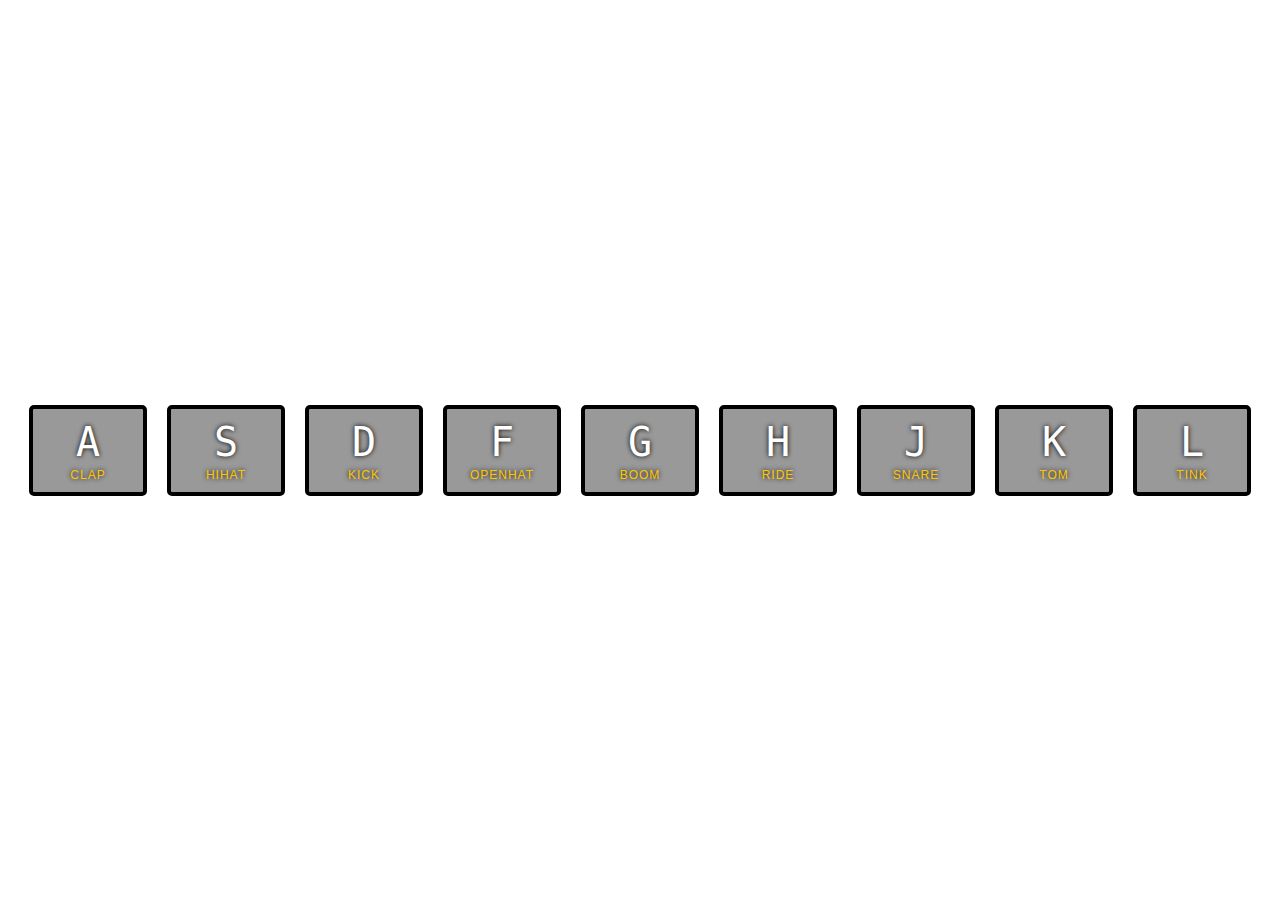
<file: game.html>
<!DOCTYPE html>
<html lang="en">
<meta charset="UTF-8">
<link type="text/css" rel="stylesheet" href="game.css"></link>
<source src="game.js"></source>
<body>
	<div id="color" text-align="center"></div>
</body>
<script>
  (function(i,s,o,g,r,a,m){i['GoogleAnalyticsObject']=r;i[r]=i[r]||function(){
  (i[r].q=i[r].q||[]).push(arguments)},i[r].l=1*new Date();a=s.createElement(o),
  m=s.getElementsByTagName(o)[0];a.async=1;a.src=g;m.parentNode.insertBefore(a,m)
  })(window,document,'script','https://www.google-analytics.com/analytics.js','ga');

  ga('create', 'UA-84027227-1', 'auto');
  ga('send', 'pageview');

</script>
  <div class="keys">
    <div data-key="65" class="key">
      <kbd>A</kbd>
      <span class="sound">clap</span>
    </div>
    <div data-key="83" class="key">
      <kbd>S</kbd>
      <span class="sound">hihat</span>
    </div>
    <div data-key="68" class="key">
      <kbd>D</kbd>
      <span class="sound">kick</span>
    </div>
    <div data-key="70" class="key">
      <kbd>F</kbd>
      <span class="sound">openhat</span>
    </div>
    <div data-key="71" class="key">
      <kbd>G</kbd>
      <span class="sound">boom</span>
    </div>
    <div data-key="72" class="key">
      <kbd>H</kbd>
      <span class="sound">ride</span>
    </div>
    <div data-key="74" class="key">
      <kbd>J</kbd>
      <span class="sound">snare</span>
    </div>
    <div data-key="75" class="key">
      <kbd>K</kbd>
      <span class="sound">tom</span>
    </div>
    <div data-key="76" class="key">
      <kbd>L</kbd>
      <span class="sound">tink</span>
    </div>
  </div>


<audio data-key="65" src="../sounds/clap.wav"></audio>
<audio data-key="83" src="../sounds/hihat.wav"></audio>
<audio data-key="68" src="../sounds/kick.wav"></audio>
<audio data-key="70" src="../sounds/openhat.wav"></audio>
<audio data-key="71" src="../sounds/boom.wav"></audio>
<audio data-key="72" src="../sounds/ride.wav"></audio>
<audio data-key="74" src="../sounds/snare.wav"></audio>
<audio data-key="75" src="../sounds/tom.wav"></audio>
<audio data-key="76" src="../sounds/tink.wav"></audio>
<script>

function playSound(e){
const audio = document.querySelector(`audio[data-key="${e.keyCode}"]`);
const key = document.querySelector(`.key[data-key="${e.keyCode}"]`);
	if(!audio) return; //stop the function from running all together
	audio.currentTime=0; //rewind to the start
	audio.play();
	key.classList.add('playing');
}

function removeTransition(e){
	if(e.propertyName !== 'transform') return; //skip if it's not transfrom
	this.classList.remove("playing");
}

const keys = document.querySelectorAll('.key');
keys.forEach(key => key.addEventListener('transitionend', removeTransition));	
	window.addEventListener('keydown', playSound);
</script>





<script src="game.js"></script>

</html>
</file>
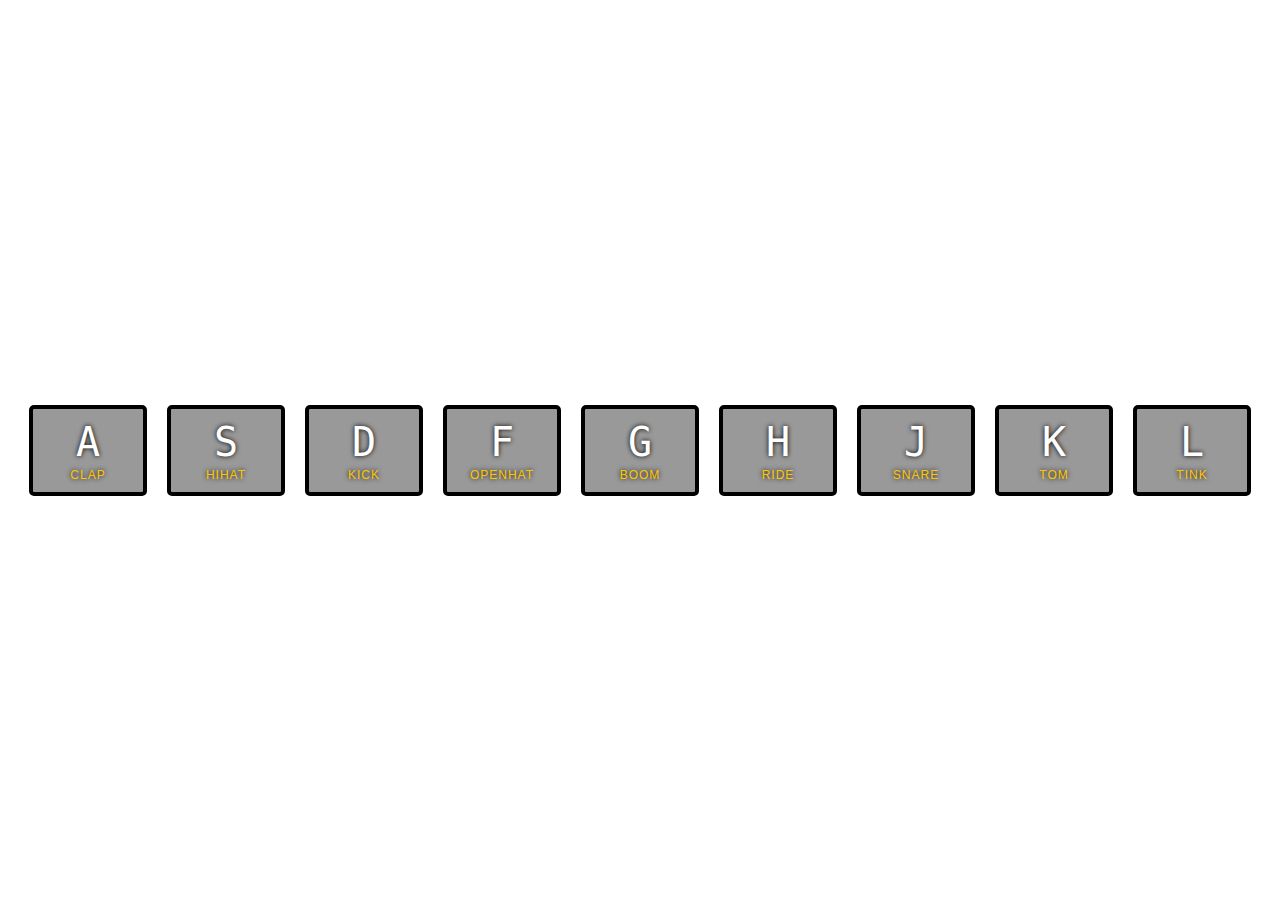
<file: RichardCBeck.com/game.html>
<!DOCTYPE html>
<html lang="en">
<meta charset="UTF-8">
<link type="text/css" rel="stylesheet" href="game.css"></link>
<source src="game.js"></source>
<body>
	<div id="color" text-align="center"></div>
</body>
<script>
  (function(i,s,o,g,r,a,m){i['GoogleAnalyticsObject']=r;i[r]=i[r]||function(){
  (i[r].q=i[r].q||[]).push(arguments)},i[r].l=1*new Date();a=s.createElement(o),
  m=s.getElementsByTagName(o)[0];a.async=1;a.src=g;m.parentNode.insertBefore(a,m)
  })(window,document,'script','https://www.google-analytics.com/analytics.js','ga');

  ga('create', 'UA-84027227-1', 'auto');
  ga('send', 'pageview');

</script>
  <div class="keys">
    <div data-key="65" class="key">
      <kbd>A</kbd>
      <span class="sound">clap</span>
    </div>
    <div data-key="83" class="key">
      <kbd>S</kbd>
      <span class="sound">hihat</span>
    </div>
    <div data-key="68" class="key">
      <kbd>D</kbd>
      <span class="sound">kick</span>
    </div>
    <div data-key="70" class="key">
      <kbd>F</kbd>
      <span class="sound">openhat</span>
    </div>
    <div data-key="71" class="key">
      <kbd>G</kbd>
      <span class="sound">boom</span>
    </div>
    <div data-key="72" class="key">
      <kbd>H</kbd>
      <span class="sound">ride</span>
    </div>
    <div data-key="74" class="key">
      <kbd>J</kbd>
      <span class="sound">snare</span>
    </div>
    <div data-key="75" class="key">
      <kbd>K</kbd>
      <span class="sound">tom</span>
    </div>
    <div data-key="76" class="key">
      <kbd>L</kbd>
      <span class="sound">tink</span>
    </div>
  </div>


<audio data-key="65" src="../sounds/clap.wav"></audio>
<audio data-key="83" src="../sounds/hihat.wav"></audio>
<audio data-key="68" src="../sounds/kick.wav"></audio>
<audio data-key="70" src="../sounds/openhat.wav"></audio>
<audio data-key="71" src="../sounds/boom.wav"></audio>
<audio data-key="72" src="../sounds/ride.wav"></audio>
<audio data-key="74" src="../sounds/snare.wav"></audio>
<audio data-key="75" src="../sounds/tom.wav"></audio>
<audio data-key="76" src="../sounds/tink.wav"></audio>
<script>

function playSound(e){
const audio = document.querySelector(`audio[data-key="${e.keyCode}"]`);
const key = document.querySelector(`.key[data-key="${e.keyCode}"]`);
	if(!audio) return; //stop the function from running all together
	audio.currentTime=0; //rewind to the start
	audio.play();
	key.classList.add('playing');
}

function removeTransition(e){
	if(e.propertyName !== 'transform') return; //skip if it's not transfrom
	this.classList.remove("playing");
}

const keys = document.querySelectorAll('.key');
keys.forEach(key => key.addEventListener('transitionend', removeTransition));	
	window.addEventListener('keydown', playSound);
</script>





<script src="game.js"></script>

</html>
</file>
<file: game.css>
html {
  font-size: 10px;
  background:url(http://i.imgur.com/b9r5sEL.jpg) bottom center;
  background-size: cover;
}
body,html {
  margin: 0;
  padding: 0;
  font-family: sans-serif;
}

.keys {
  display:flex;
  flex:1;
  min-height:100vh;
  align-items: center;
  justify-content: center;
}

.key {
  border:4px solid black;
  border-radius:5px;
  margin:1rem;
  font-size: 1.5rem;
  padding:1rem .5rem;
  transition:all .07s;
  width:100px;
  text-align: center;
  color:white;
  background:rgba(0,0,0,0.4);
  text-shadow:0 0 5px black;
}

.playing {
  transform:scale(1.1);
  border-color:#ffc600;
  box-shadow: 0 0 10px #ffc600;
}

kbd {
  display: block;
  font-size: 40px;
}

.sound {
  font-size: 1.2rem;
  text-transform: uppercase;
  letter-spacing: 1px;
  color:#ffc600;
}
</file>
<file: RichardCBeck.com/game.css>
html {
  font-size: 10px;
  background:url(http://i.imgur.com/b9r5sEL.jpg) bottom center;
  background-size: cover;
}
body,html {
  margin: 0;
  padding: 0;
  font-family: sans-serif;
}

.keys {
  display:flex;
  flex:1;
  min-height:100vh;
  align-items: center;
  justify-content: center;
}

.key {
  border:4px solid black;
  border-radius:5px;
  margin:1rem;
  font-size: 1.5rem;
  padding:1rem .5rem;
  transition:all .07s;
  width:100px;
  text-align: center;
  color:white;
  background:rgba(0,0,0,0.4);
  text-shadow:0 0 5px black;
}

.playing {
  transform:scale(1.1);
  border-color:#ffc600;
  box-shadow: 0 0 10px #ffc600;
}

kbd {
  display: block;
  font-size: 40px;
}

.sound {
  font-size: 1.2rem;
  text-transform: uppercase;
  letter-spacing: 1px;
  color:#ffc600;
}
</file>
